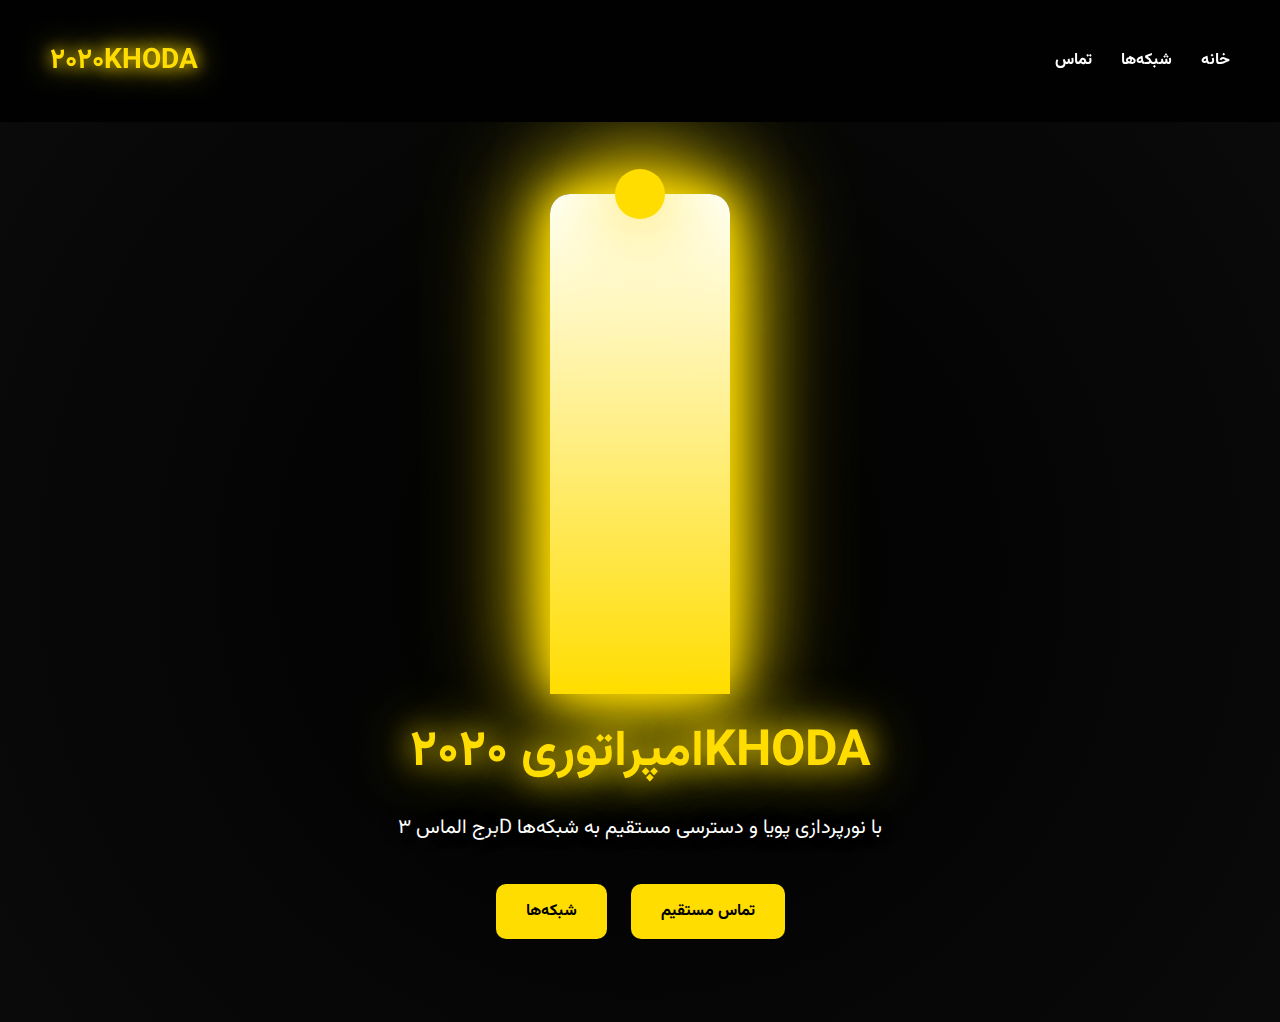
<file: index.html>
<!DOCTYPE html>
<html lang="fa">
<head>
<meta charset="UTF-8">
<meta name="viewport" content="width=device-width, initial-scale=1.0">
<title>۲۰۲۰KHODA | امپراتوری سلطنتی ۳D</title>
<style>
@import url('https://fonts.googleapis.com/css2?family=Vazirmatn:wght@400;700&display=swap');

body {
  margin: 0;
  font-family: 'Vazirmatn', sans-serif;
  background: #0a0a0a;
  color: #fff;
  overflow-x: hidden;
}

/* هدر */
header {
  display: flex;
  justify-content: space-between;
  align-items: center;
  padding: 20px 50px;
  background: rgba(0,0,0,0.85);
  position: sticky;
  top: 0;
  z-index: 20;
}
header h1 {
  font-size: 28px;
  color: #ffdd00;
  text-shadow: 0 0 15px #ffdd00, 0 0 30px #ffdd00;
}
header nav a {
  color: #fff;
  text-decoration: none;
  margin-left: 25px;
  font-weight: bold;
  transition: 0.3s;
}
header nav a:hover { color: #ffdd00; }

/* بنر و برج ۳D */
.hero {
  position: relative;
  height: 100vh;
  display: flex;
  flex-direction: column;
  justify-content: center;
  align-items: center;
  text-align: center;
  overflow: hidden;
  background: radial-gradient(circle at center, #000000 0%, #0a0a0a 100%);
}

/* ذرات الماس */
.particles {
  position: absolute;
  width: 100%;
  height: 100%;
  pointer-events: none;
  overflow: hidden;
}
.particle {
  position: absolute;
  width: 3px;
  height: 3px;
  background: #ffdd00;
  border-radius: 50%;
  animation: fall 5s linear infinite;
}
@keyframes fall {
  0% { transform: translateY(-10px) scale(0.5); opacity: 1; }
  100% { transform: translateY(110vh) scale(1); opacity: 0; }
}

/* برج ۳D چرخان */
.tower {
  width: 180px;
  height: 500px;
  background: linear-gradient(to top, #ffdd00 0%, #ffffff 100%);
  border-radius: 20px 20px 0 0;
  position: relative;
  box-shadow: 0 0 40px #ffdd00, 0 0 80px #ffdd00, 0 0 120px #ffdd00;
  animation: rotateTower 10s linear infinite, glowTower 3s infinite alternate;
  transform-style: preserve-3d;
  z-index: 1;
}
.tower::before {
  content: '';
  position: absolute;
  top: -25px;
  left: 50%;
  transform: translateX(-50%);
  width: 50px;
  height: 50px;
  background: #ffdd00;
  border-radius: 50%;
  box-shadow: 0 0 70px #ffdd00, 0 0 140px #ffdd00, 0 0 200px #ffdd00;
  animation: pulseTower 2s infinite alternate;
}
@keyframes rotateTower {
  from { transform: rotateY(0deg); }
  to { transform: rotateY(360deg); }
}
@keyframes glowTower {
  from { box-shadow: 0 0 40px #ffdd00, 0 0 80px #ffdd00, 0 0 120px #ffdd00; transform: scaleY(1); }
  to { box-shadow: 0 0 60px #ffdd00, 0 0 120px #ffdd00, 0 0 180px #ffdd00; transform: scaleY(1.05); }
}
@keyframes pulseTower {
  from { transform: translateX(-50%) scale(1); opacity: 0.7; }
  to { transform: translateX(-50%) scale(1.3); opacity: 1; }
}

/* متن روی برج */
.hero h2 {
  font-size: 50px;
  color: #ffdd00;
  text-shadow: 0 0 30px #ffdd00, 0 0 60px #ffdd00;
  margin: 20px 0 10px 0;
  animation: glowText 2s infinite alternate;
  z-index: 2;
}
@keyframes glowText {
  from { text-shadow: 0 0 15px #ffdd00; }
  to { text-shadow: 0 0 50px #ffdd00, 0 0 100px #ffdd00; }
}
.hero p {
  font-size: 20px;
  margin: 10px 0 30px 0;
  color: #fff;
  text-shadow: 0 0 15px #000;
  z-index: 2;
}
.hero .buttons a {
  display: inline-block;
  margin: 10px;
  padding: 15px 30px;
  background: #ffdd00;
  color: #000;
  font-weight: bold;
  text-decoration: none;
  border-radius: 10px;
  transition: 0.3s;
  z-index: 2;
}
.hero .buttons a:hover {
  background: #fff;
  color: #000;
  transform: scale(1.1);
}

/* متن داریکشن انیمیشنی */
.direction {
  position: absolute;
  bottom: 50px;
  left: 50%;
  transform: translateX(-50%);
  text-align: center;
  font-size: 18px;
  color: #ffdd00;
  opacity: 0;
  animation: fadeIn 2s forwards;
  animation-delay: 3s;
}
@keyframes fadeIn {
  to { opacity: 1; }
}

/* بخش پلتفرم‌ها */
.platforms {
  padding: 50px;
  display: flex;
  flex-wrap: wrap;
  justify-content: center;
  gap: 25px;
  background: #111;
}
.platform-card {
  background: #222;
  padding: 20px;
  width: 220px;
  border-radius: 15px;
  text-align: center;
  transition: 0.3s;
}
.platform-card:hover {
  transform: scale(1.05);
  box-shadow: 0 0 20px #ffdd00;
}
.platform-card img { width: 80px; margin-bottom: 15px; }
.platform-card h3 { margin-bottom: 10px; color: #ffdd00; }
.platform-card a {
  text-decoration: none;
  color: #000;
  background: #ffdd00;
  padding: 10px 20px;
  border-radius: 10px;
  font-weight: bold;
  display: inline-block;
  transition: 0.3s;
}
.platform-card a:hover { background: #fff; }

/* فرم تماس */
.contact {
  padding: 50px;
  background: #111;
  text-align: center;
}
.contact h2 { color: #ffdd00; margin-bottom: 20px; }
.contact form {
  display: flex;
  flex-direction: column;
  align-items: center;
  gap: 15px;
}
.contact input, .contact textarea {
  width: 300px;
  padding: 10px;
  border-radius: 10px;
  border: none;
  font-size: 16px;
}
.contact button {
  padding: 10px 25px;
  background: #ffdd00;
  border: none;
  border-radius: 10px;
  font-weight: bold;
  cursor: pointer;
  transition: 0.3s;
}
.contact button:hover { background: #fff; }

/* فوتر */
footer {
  text-align: center;
  padding: 20px;
  background: #111;
  color: #888;
}

/* واکنش‌گرایی */
@media (max-width: 768px) {
  .hero h2 { font-size: 36px; }
  .hero p { font-size: 16px; }
  .platform-card { width: 180px; }
}
</style>
</head>
<body>

<header>
  <h1>۲۰۲۰KHODA</h1>
  <nav>
    <a href="#hero">خانه</a>
    <a href="#platforms">شبکه‌ها</a>
    <a href="#contact">تماس</a>
  </nav>
</header>

<section class="hero" id="hero">
  <div class="particles" id="particles"></div>
  <div class="tower"></div>
  <h2>امپراتوری ۲۰۲۰KHODA</h2>
  <p>برج الماس ۳D با نورپردازی پویا و دسترسی مستقیم به شبکه‌ها</p>
  <div class="buttons">
    <a href="#platforms">شبکه‌ها</a>
    <a href="#contact">تماس مستقیم</a>
  </div>
  <div class="direction">
</file>
